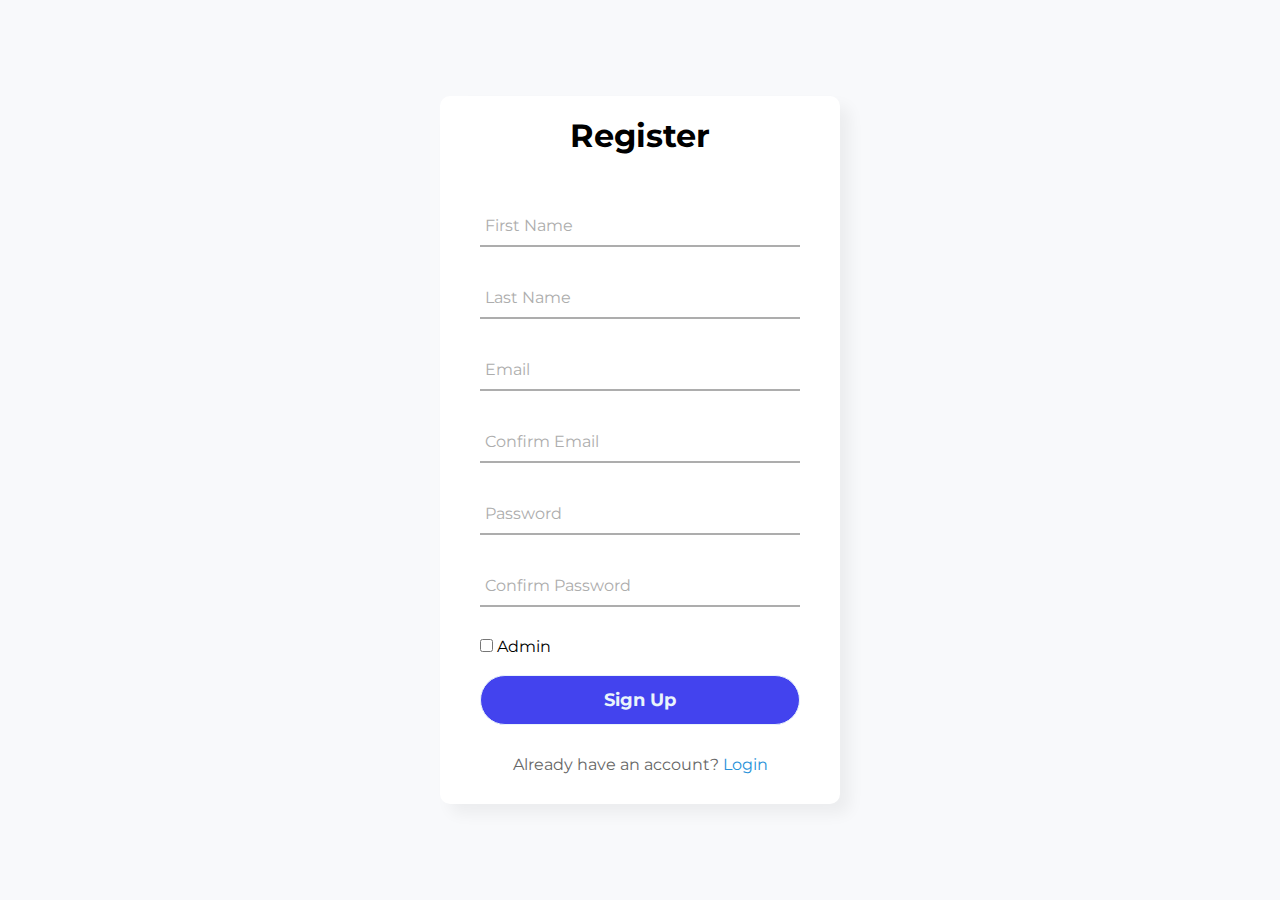
<file: index.html>
<html>
<head>
<meta charset="UTF-8">
<title>Register</title>
<link rel="stylesheet" href="login.css">
</head>
	
	<body>
		<div class="center">
			<h1>Register</h1>
			<form action = "/register" method="post">
				
				<div class="txt_field">
					<input type="text" name="firstName" required>
					<span></span><label>First Name</label>
				</div>
				
				<div class="txt_field">
					<input type="text" name="lastName" required>
					<span></span><label>Last Name</label>
				</div>
				
				<div class="txt_field">
					<input type="text" name="email" required>
					<span></span><label>Email</label>
				</div>
				
				<div class="txt_field">
					<input type="text" name="cemail" required>
					<span></span><label>Confirm Email</label>
				</div>
				
				<div class="txt_field">
					<input type="text" name="password" required>
					<span></span><label>Password</label>
				</div>
				
				<div class="txt_field">
					<input type="text" name="cpwd" required>
					<span></span><label>Confirm Password</label>
				</div>
				
				<input type="checkbox" name="admin">
				<label for="admin">Admin</label><br><br>
				
				<input type="submit" name="register" value="Sign Up">
				
				<div class="signup_link"> Already have an account? <a href="login.html">Login</a></div>
			</form>
		</div>
	</body>
	
</html>
</file>
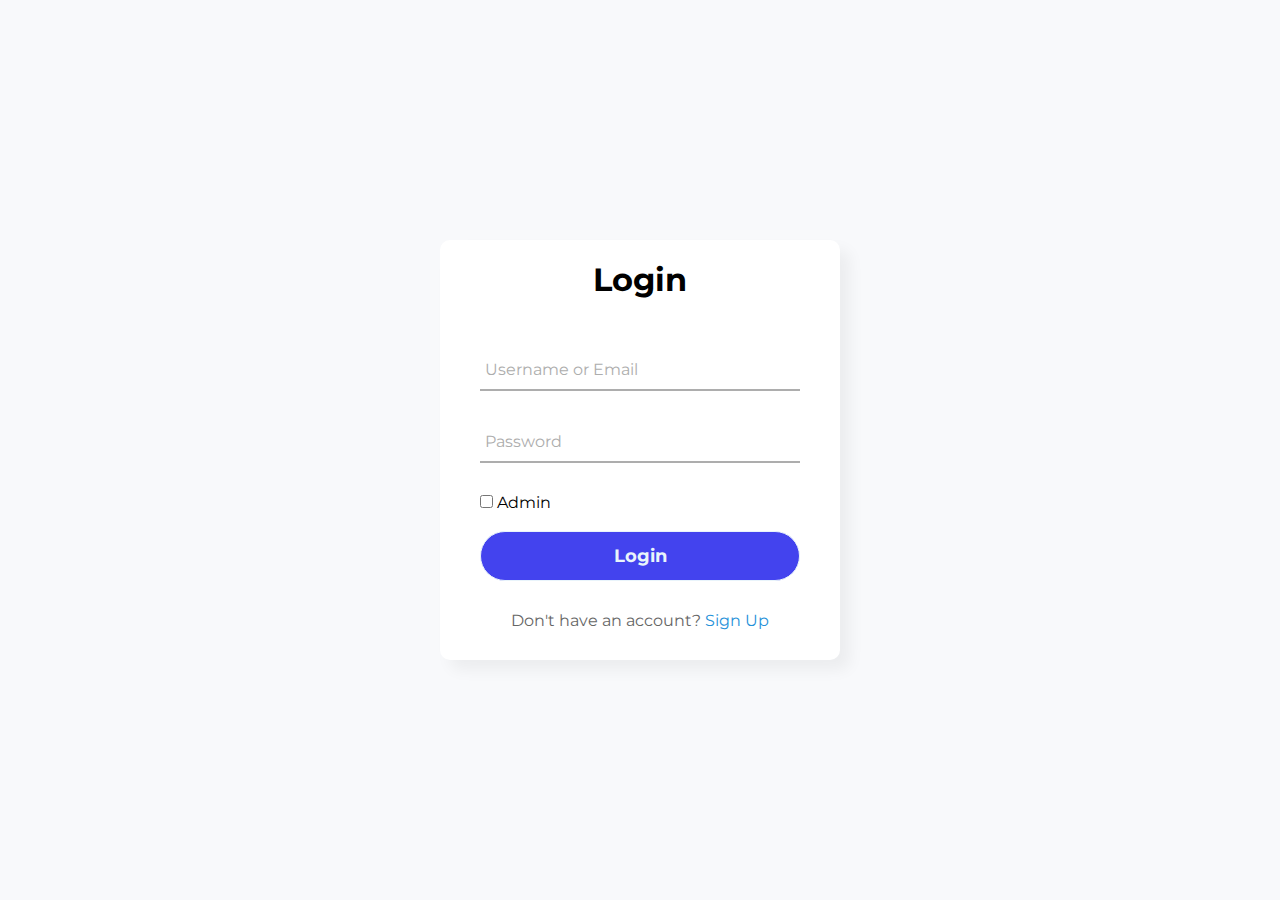
<file: login.html>
<?python
	session_start(); //Starts the session so the variables are saved inside the session
	include "Includes/login.inc.php";

	//include "Includes/main.inc.php";
?>
<html>
<head>
<meta charset="UTF-8">
<title>Login</title>
<link rel="stylesheet" href="login.css">
</head>
	<body>
		<div class="center">
			<h1>Login</h1>
			<form action = "/login" method="post">
				<div class="txt_field">
					<input type="text" name="email" required>
					<span></span><label>Username or Email</label>
				</div>
				<div class="txt_field">
					<input type="password" name="pwd" required>
					<span></span><label>Password</label>
				</div>
				
				<input type="checkbox" name="admin">
				<label for="admin">Admin</label><br><br>
				
				<input type="submit" name="login" value="Login">
				<div class="signup_link"> Don't have an account? <a href="register.html">Sign Up</a></div>
			</form>
		</div>
	</body>
</html>
</file>
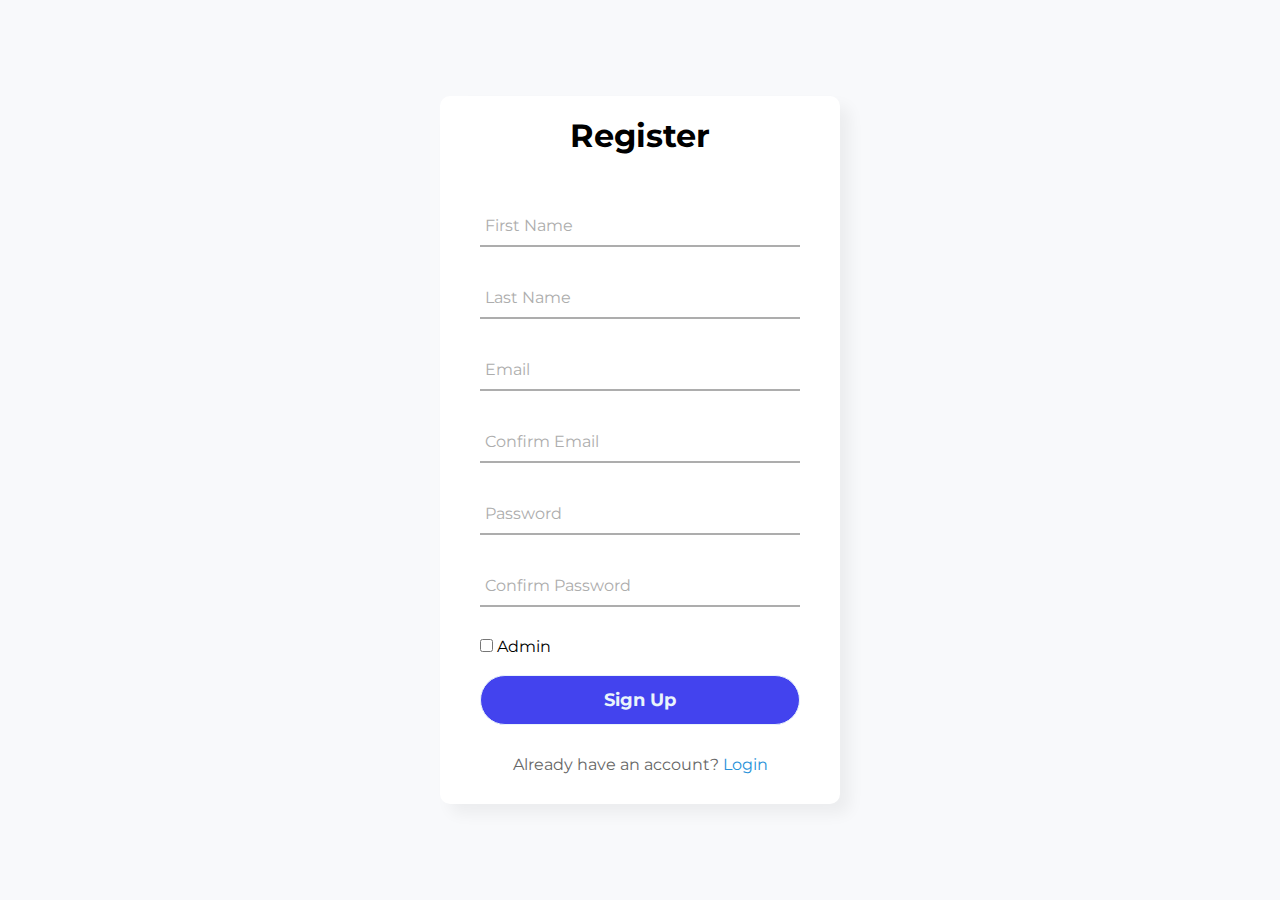
<file: register.html>
<html>
<head>
<meta charset="UTF-8">
<title>Register</title>
<link rel="stylesheet" href="login.css">
</head>
	
	<body>
		<div class="center">
			<h1>Register</h1>
			<form action = "https://quiz-me-server.vercel.app/register" method="post">
				
				<div class="txt_field">
					<input type="text" name="firstName" required>
					<span></span><label>First Name</label>
				</div>
				
				<div class="txt_field">
					<input type="text" name="lastName" required>
					<span></span><label>Last Name</label>
				</div>
				
				<div class="txt_field">
					<input type="text" name="email" required>
					<span></span><label>Email</label>
				</div>
				
				<div class="txt_field">
					<input type="text" name="cemail" required>
					<span></span><label>Confirm Email</label>
				</div>
				
				<div class="txt_field">
					<input type="text" name="password" required>
					<span></span><label>Password</label>
				</div>
				
				<div class="txt_field">
					<input type="text" name="cpwd" required>
					<span></span><label>Confirm Password</label>
				</div>
				
				<input type="checkbox" name="admin">
				<label for="admin">Admin</label><br><br>
				
				<input type="submit" name="register" value="Sign Up">
				
				<div class="signup_link"> Already have an account? <a href="login.html">Login</a></div>
			</form>
		</div>
	</body>
	
</html>
</file>
<file: login.css>
@import url('https://fonts.googleapis.com/css?family=Montserrat:400,700,500,600');
*{
  margin: 0;
  padding: 0;
  box-sizing: border-box;
  font-family: "Montserrat", sans-serif;
}

body{
  margin: 0;
  padding: 0;
  background: #f8f9fb;
  height: 100vh;
  overflow: hidden;
}
.center{
  position: absolute;
  top: 50%;
  left: 50%;
  transform: translate(-50%, -50%);
  width: 400px;
  background: white;
  border-radius: 10px;
  box-shadow: 10px 10px 15px rgba(0,0,0,0.05);
}
.center h1
{
  text-align: center;
  padding: 20px 0;
  border-bottom: 0px solid silver;
}
.center form{
  padding: 0 40px;
  box-sizing: border-box;
}
form .txt_field{
  position: relative;
  border-bottom: 2px solid #adadad;
  margin: 30px 0;
}
.txt_field input{
  width: 100%;
  padding: 0 5px;
  height: 40px;
  font-size: 16px;
  border: none;
  background: none;
  outline: none;
}
.txt_field label{
  position: absolute;
  top: 50%;
  left: 5px;
  color: #adadad;
  transform: translateY(-50%);
  font-size: 16px;
  pointer-events: none;
  transition: .5s;
}
.txt_field span::before
{
  content: '';
  position: absolute;
  top: 40px;
  left: 0;
  width: 0%;
  height: 2px;
  background: rgba(67,67,238,1);
  transition: .5s;
}

.txt_field input:focus ~ label,
.txt_field input:valid ~ label{
  top: -5px;
  color: rgba(67,67,238,1);
}
.txt_field input:focus ~ span::before,
.txt_field input:valid ~ span::before
{
  width: 100%;
}
.pass
{
  margin: -5px 0 20px 5px;
  color: #a6a6a6;
  cursor: pointer;
}
.pass:hover{
  text-decoration: underline;
}
input[type="submit"]
{
  width: 100%;
  height: 50px;
  border: 1px solid;
  background: rgba(67,67,238,1);
  border-radius: 25px;
  font-size: 18px;
  color: #e9f4fb;
  font-weight: 700;
  cursor: pointer;
  outline: none;
}

input[type="submit"]:hover
{
  border-color: rgba(67,67,238,1);
  transition: .5s;
}

.signup_link
{
  margin: 30px 0;
  text-align: center;
  font-size: 16px;
  color: #666666;
}
.signup_link a{
  color: #2691d9;
  text-decoration: none;
}
.signup_link a:hover{
  text-decoration: underline;
}
</file>
